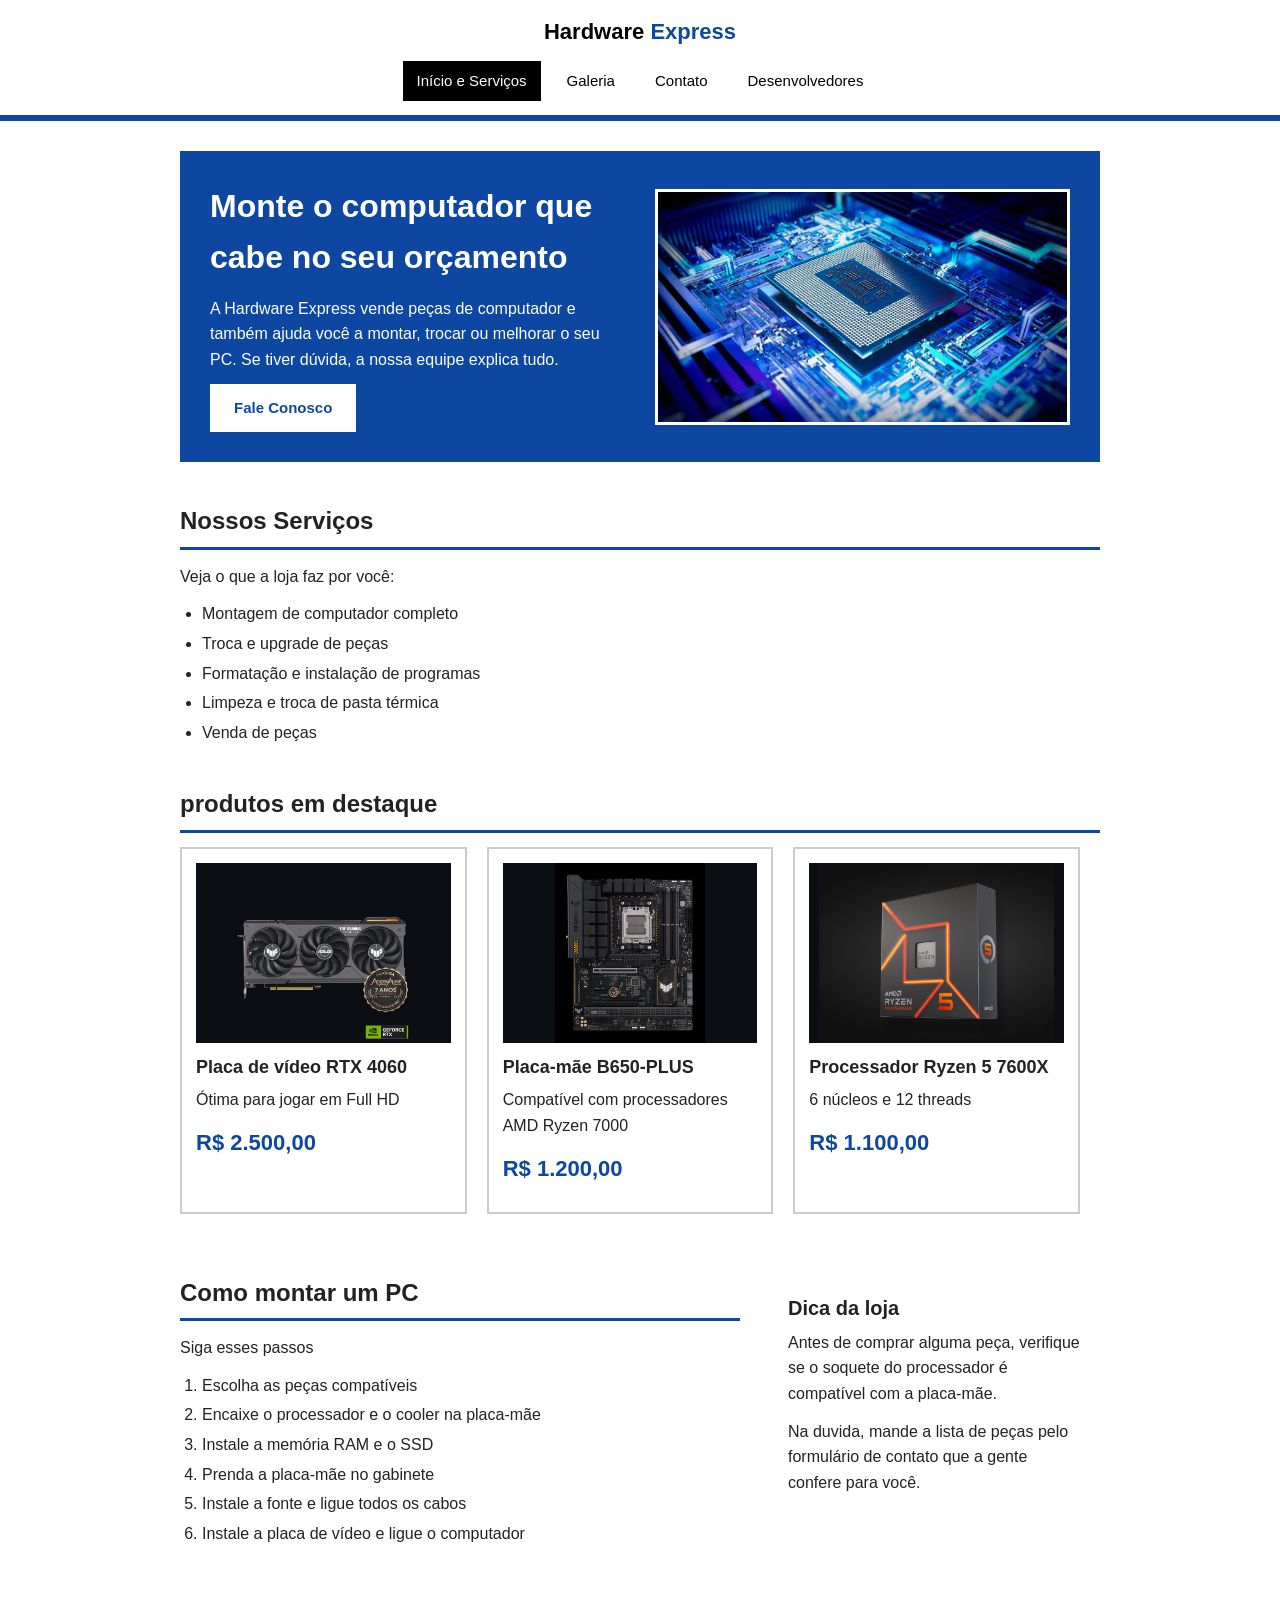
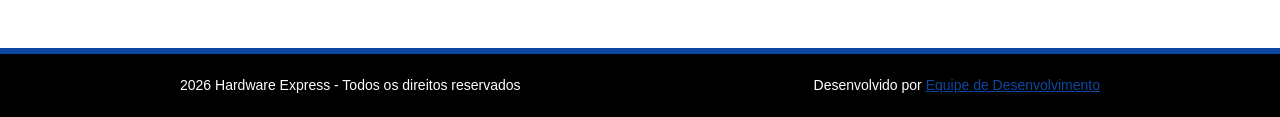
<file: hardware-express-sitepart2 (1)/hardware-express-sitepart2/hardware-express-site00/hardware-express-site/index.html>
<!DOCTYPE html>
<html lang="en">
<head>
    <meta charset="UTF-8">
    <meta name="viewport" content="width=device-width, initial-scale=1.0">
    <title>Hardware Express</title>
    <link rel="icon" href="imagens/favicon.svg" type="image/svg+xml">
    <link rel="stylesheet" href="css/estilo.css">       
</head>
<body>

    <header>

        <div class="container">
            <div class="logo">
                 
                 <p>Hardware <span> Express</span></p>

            </div>
            <nav>
        
        <ul>
           <li><a class="ativo" href="index.html">Início e Serviços</a></li>
          <li><a href="galeria.html">Galeria</a></li>
          <li><a href="contato.html">Contato</a></li>
          <li><a href="desenvolvedores.html">Desenvolvedores</a></li>
                </ul>
            </nav>
        </div>
    </header>
    <main>
  <div class="container">

    <section class="apresentacao">
      <div class="texto">
        <h1>Monte o computador que cabe no seu orçamento</h1>
        <p>A Hardware Express vende peças de computador e também ajuda você a montar, trocar ou melhorar o seu PC. Se tiver dúvida, a nossa equipe explica tudo.</p>
        <a class="botao" href="contato.html">Fale Conosco</a>
      </div>
      <div class="imagem">
        <img src="imagens/processador-foto.jpg" alt="Foto de um processador sobre uma placa com luzes azuis">
      </div>
    </section>

    <section>
        <h2>Nossos Serviços</h2>
        <p>Veja o que a loja faz por você:</p>
        <ul>
            <li>Montagem de computador completo</li>
            <li>Troca e upgrade de peças</li>
            <li>Formatação e instalação de programas</li>
            <li>Limpeza e troca de pasta térmica</li>
             <li>Venda de peças</li>
        </ul>
    </section>


    <section>
        <h2>produtos em destaque</h2>
       <div class="cartoes">
          <article class="cartao">
              <img src="imagens/placa-video-foto.jpg" alt="Foto de uma placa de vídeo ASUS TUF Gaming RTX 4060">
            <h3>Placa de vídeo RTX 4060</h3>
            <p>Ótima para jogar em Full HD</p>
            <p class="preco">R$ 2.500,00</p>
          </article>
          <article class="cartao">
              <img src="imagens/placa-mae-foto.jpg" alt="Foto de uma placa-mãe ASUS TUF Gaming B650-PLUS">
            <h3>Placa-mãe B650-PLUS</h3>
            <p>Compatível com processadores AMD Ryzen 7000</p>
            <p class="preco">R$ 1.200,00</p>
            </article>
            <article class="cartao">
                <img src="imagens/processador-ryzen-foto.png" alt="Foto de um processador AMD Ryzen 5 7600X">
                <h3>Processador Ryzen 5 7600X</h3>
                <p>6 núcleos e 12 threads</p>
                <p class="preco">R$ 1.100,00</p>
            </article>
       </div>
    </section>

  <div class="com-lateral">
    <section>
        <h2>Como montar um PC</h2>
        <p>Siga esses passos</p>
        <ol>
            <li>Escolha as peças compatíveis</li>
            <li>Encaixe o processador e o cooler na placa-mãe</li>
            <li>Instale a memória RAM e o SSD</li>
            <li>Prenda a placa-mãe no gabinete</li>
            <li>Instale a fonte e ligue todos os cabos</li>
            <li>Instale a placa de vídeo e ligue o computador</li>
        </ol>
    </section>
    <aside>
        <h2>Dica da loja</h2>
        <p>Antes de comprar alguma peça, verifique se o soquete do processador é compatível com a placa-mãe.</p>
        <p>Na duvida, mande a lista de peças pelo formulário de contato que a gente confere para você.</p>
    </aside>
    </div>

  </div>
    </main>


    <footer>
        <div class="container">
            <p>2026 Hardware Express - Todos os direitos reservados</p>
            <p>Desenvolvido por <a href="desenvolvedores.html">Equipe de Desenvolvimento</a></p>
        </div> 
    </footer>


  </div>
</main>
    
</body>
</html>
</file>
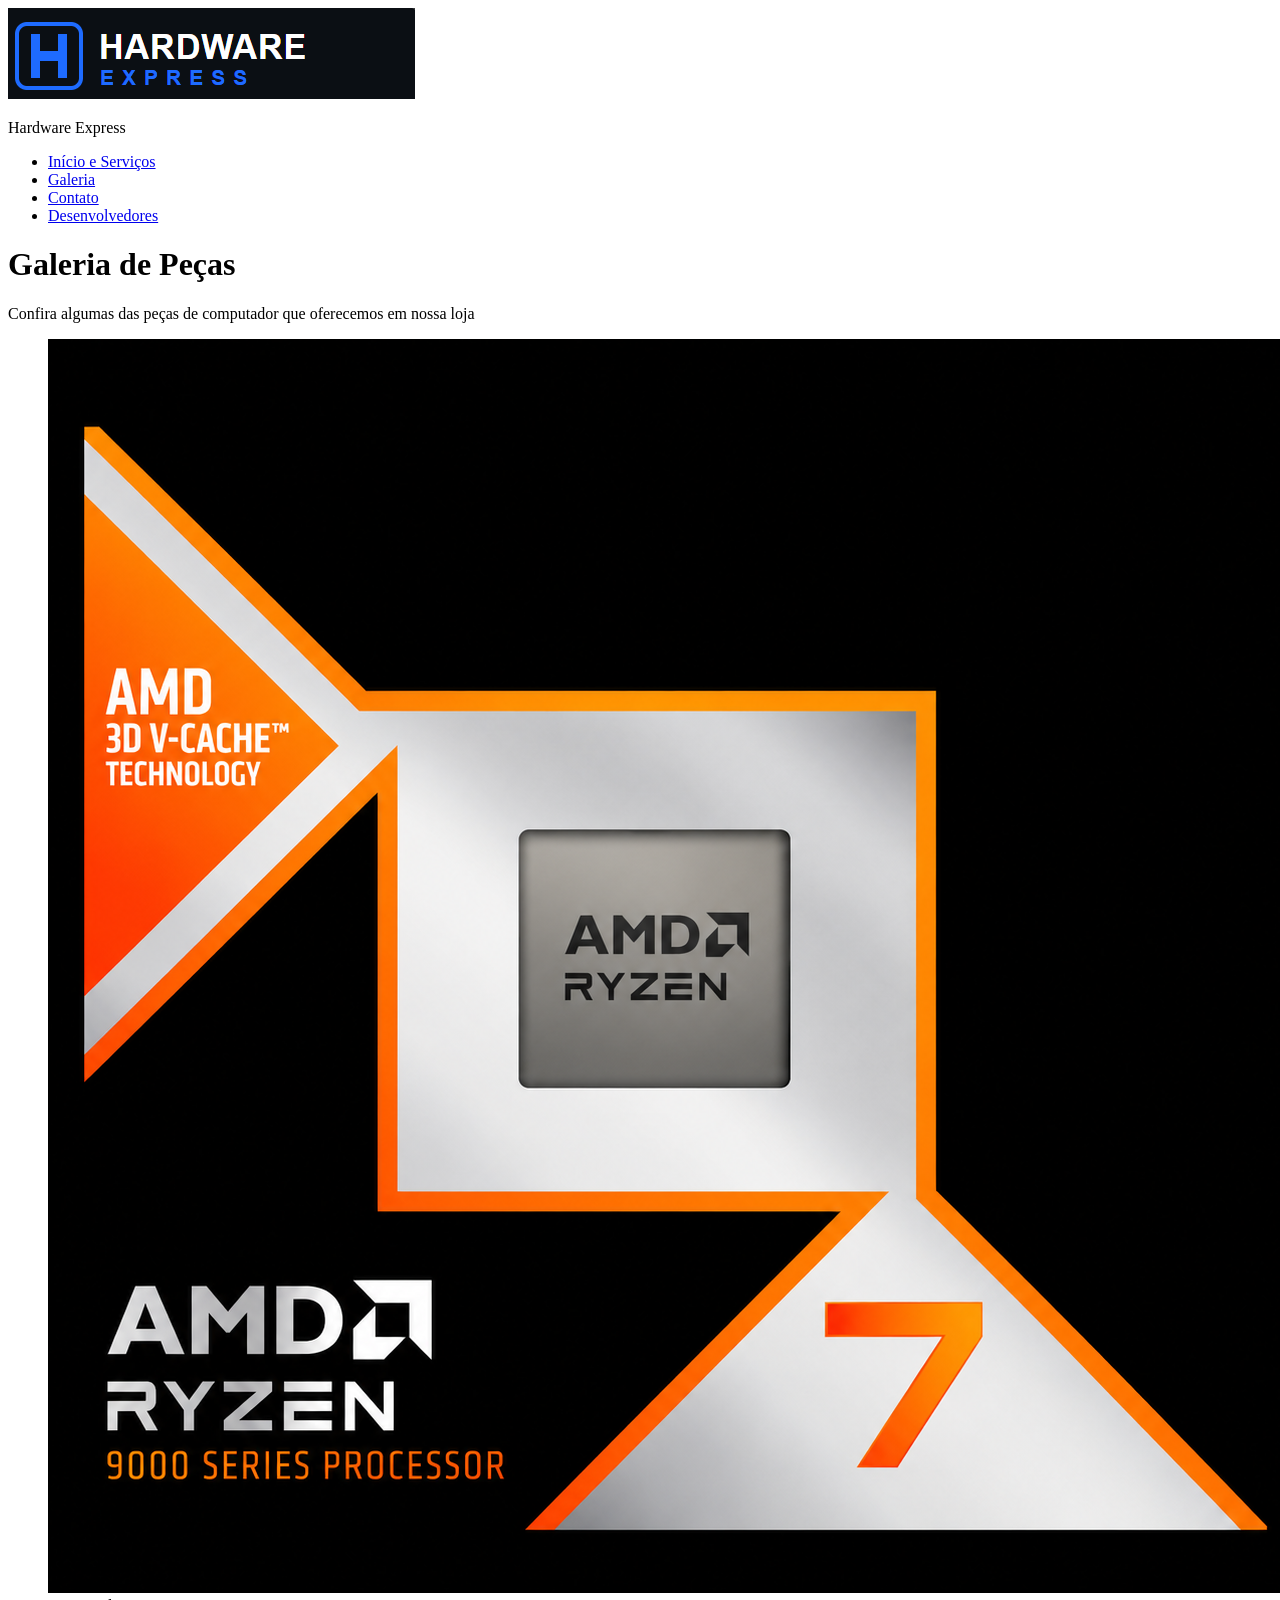
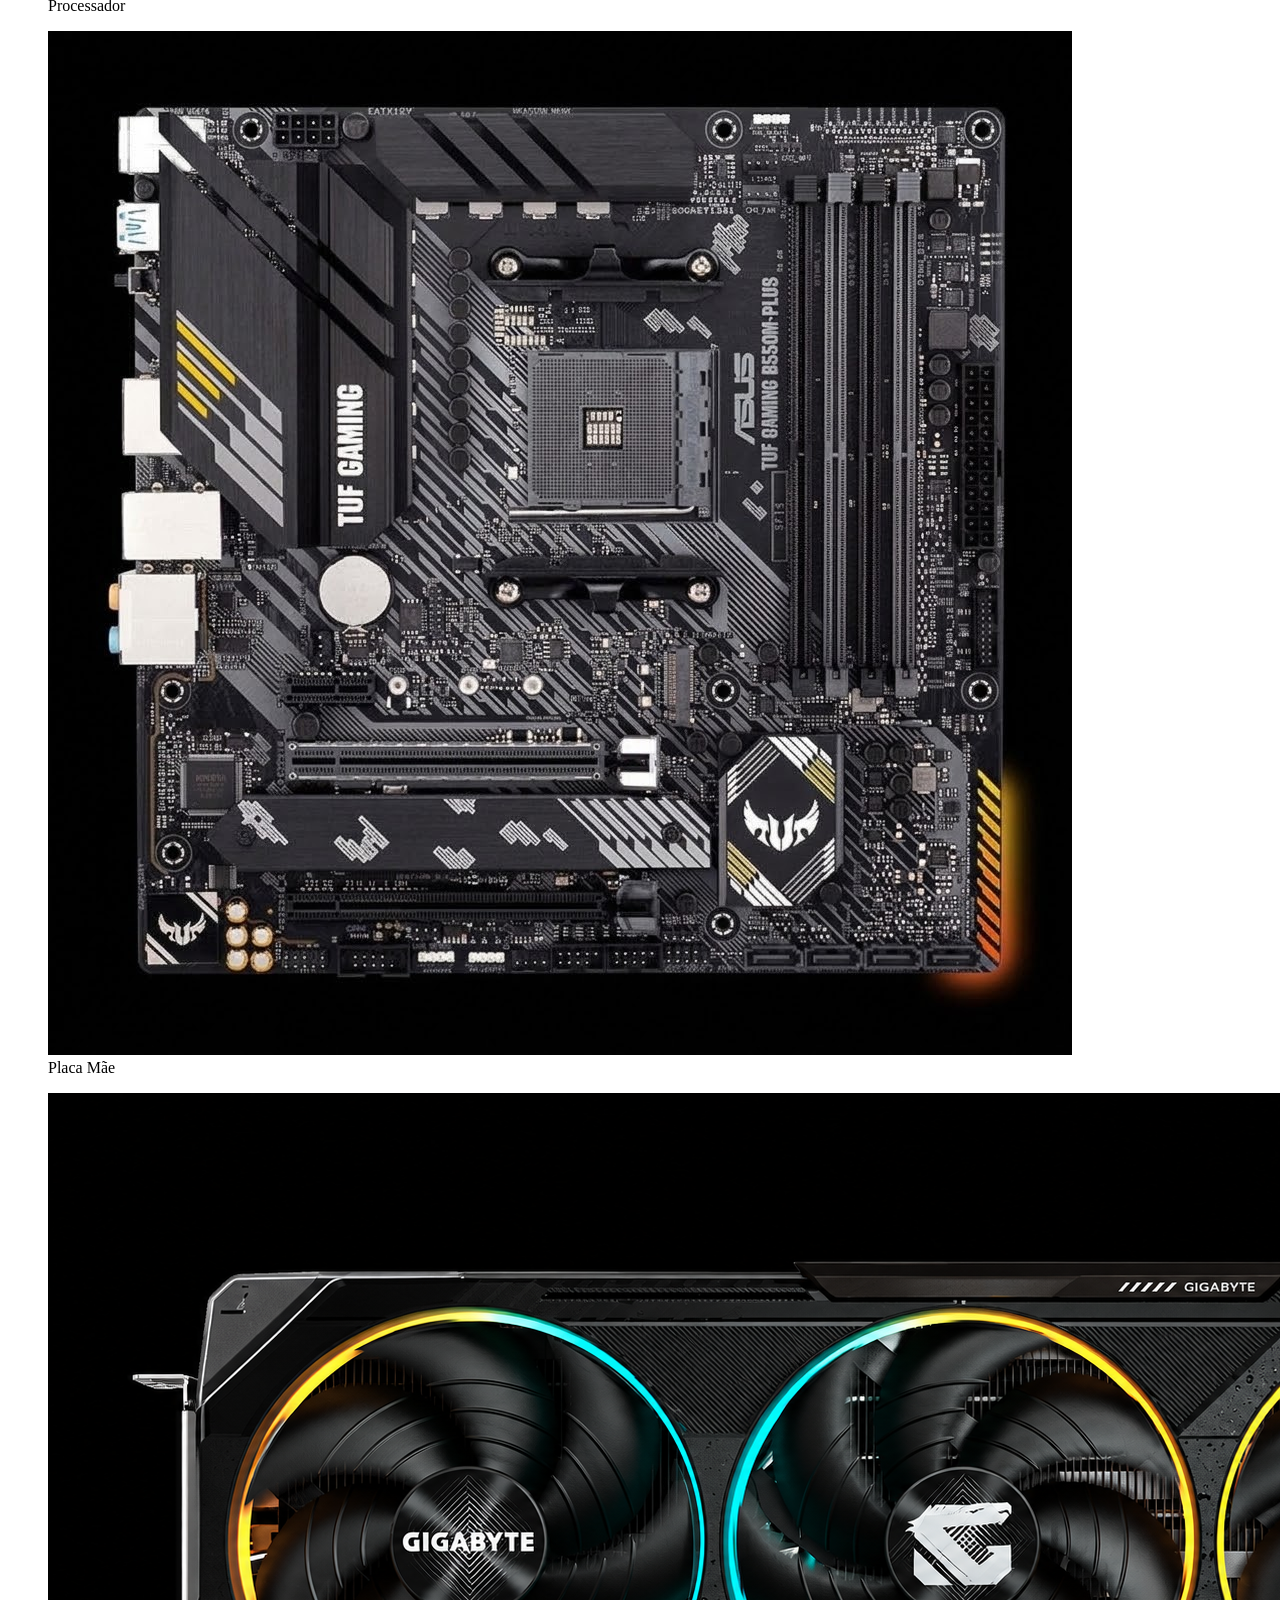
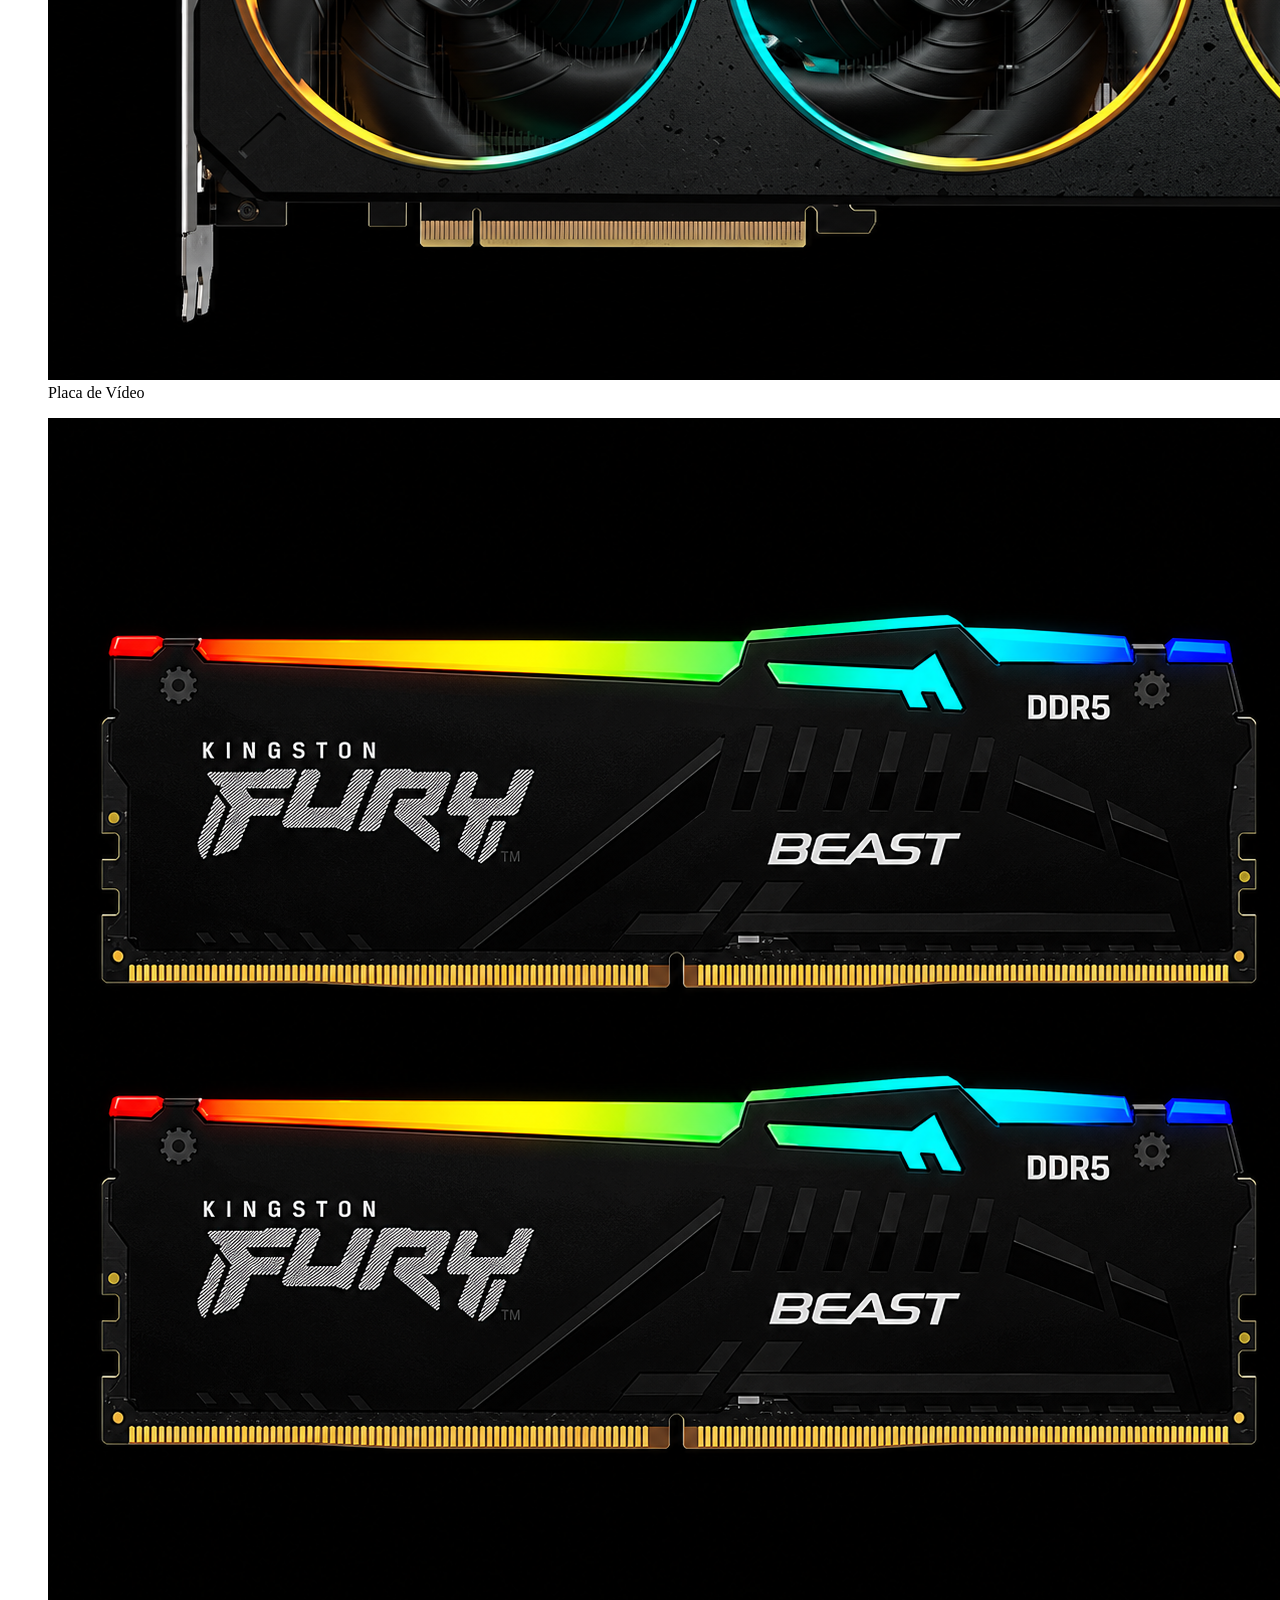
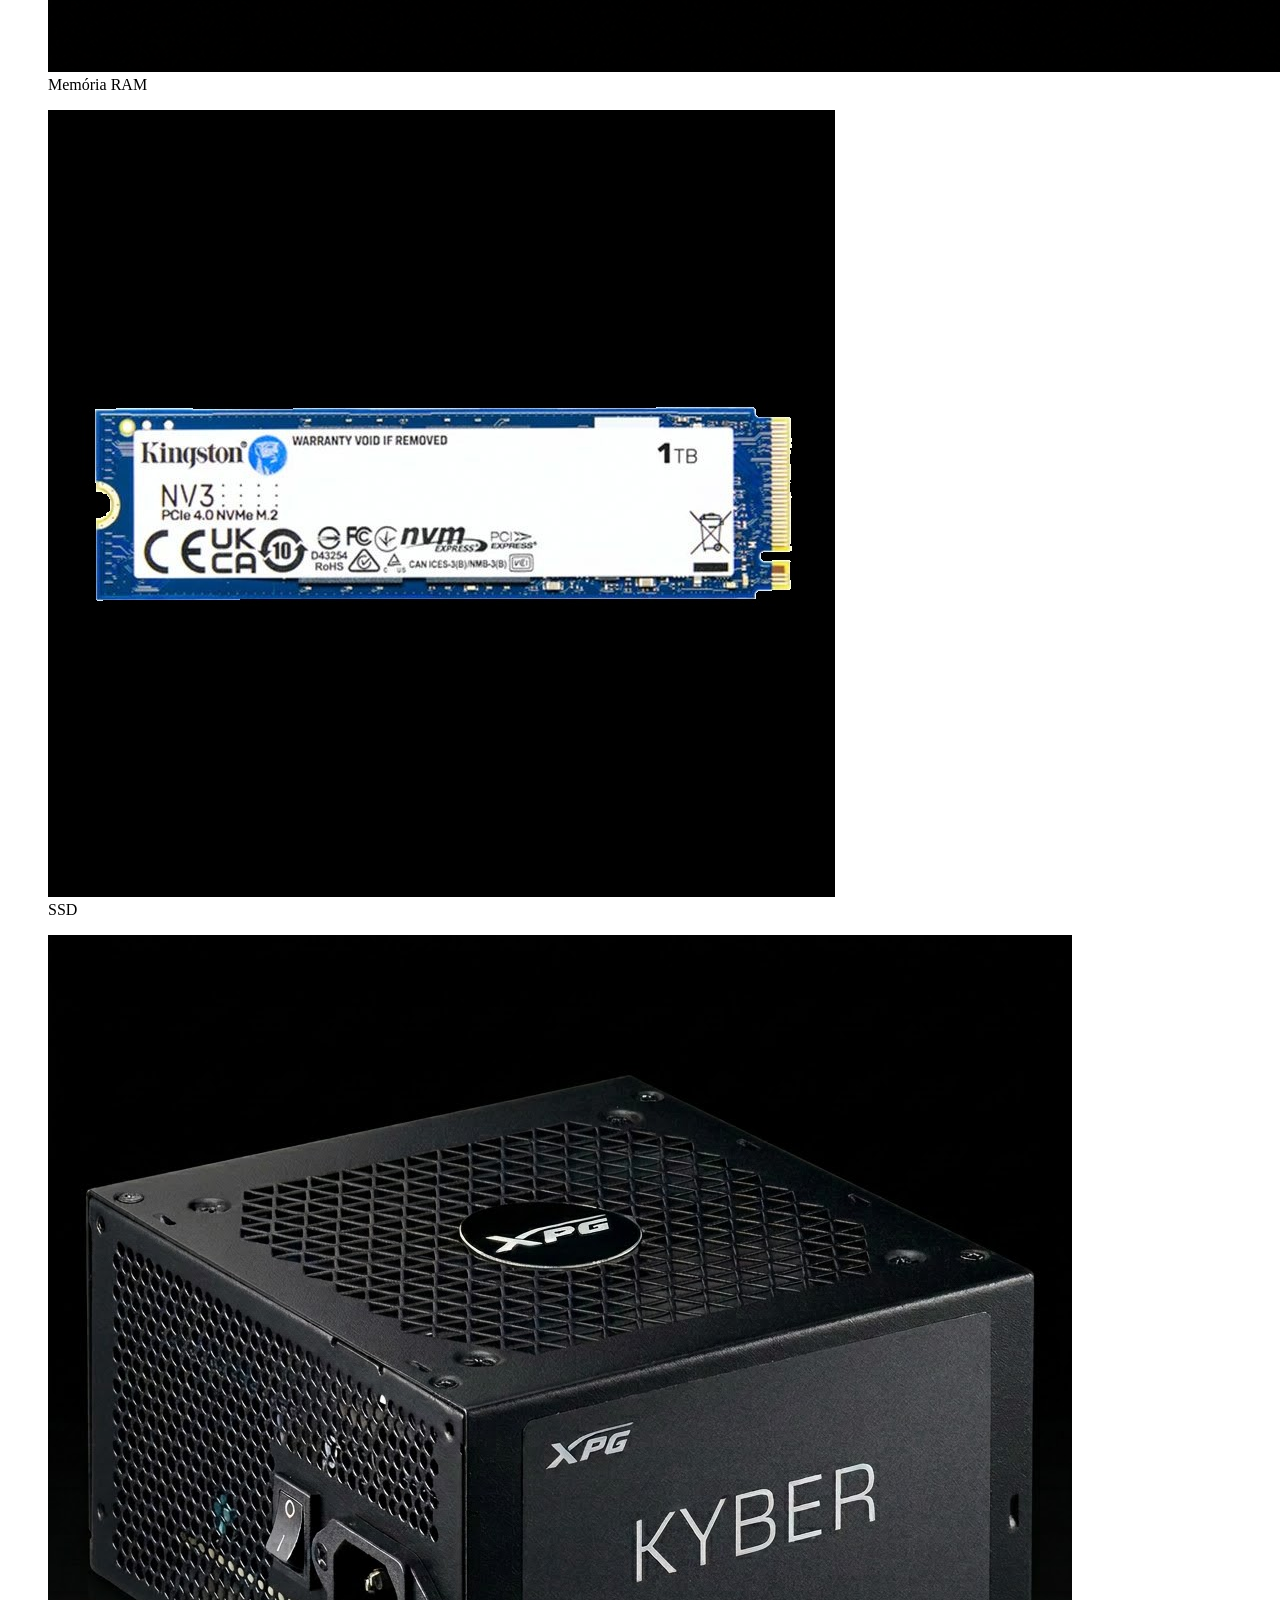
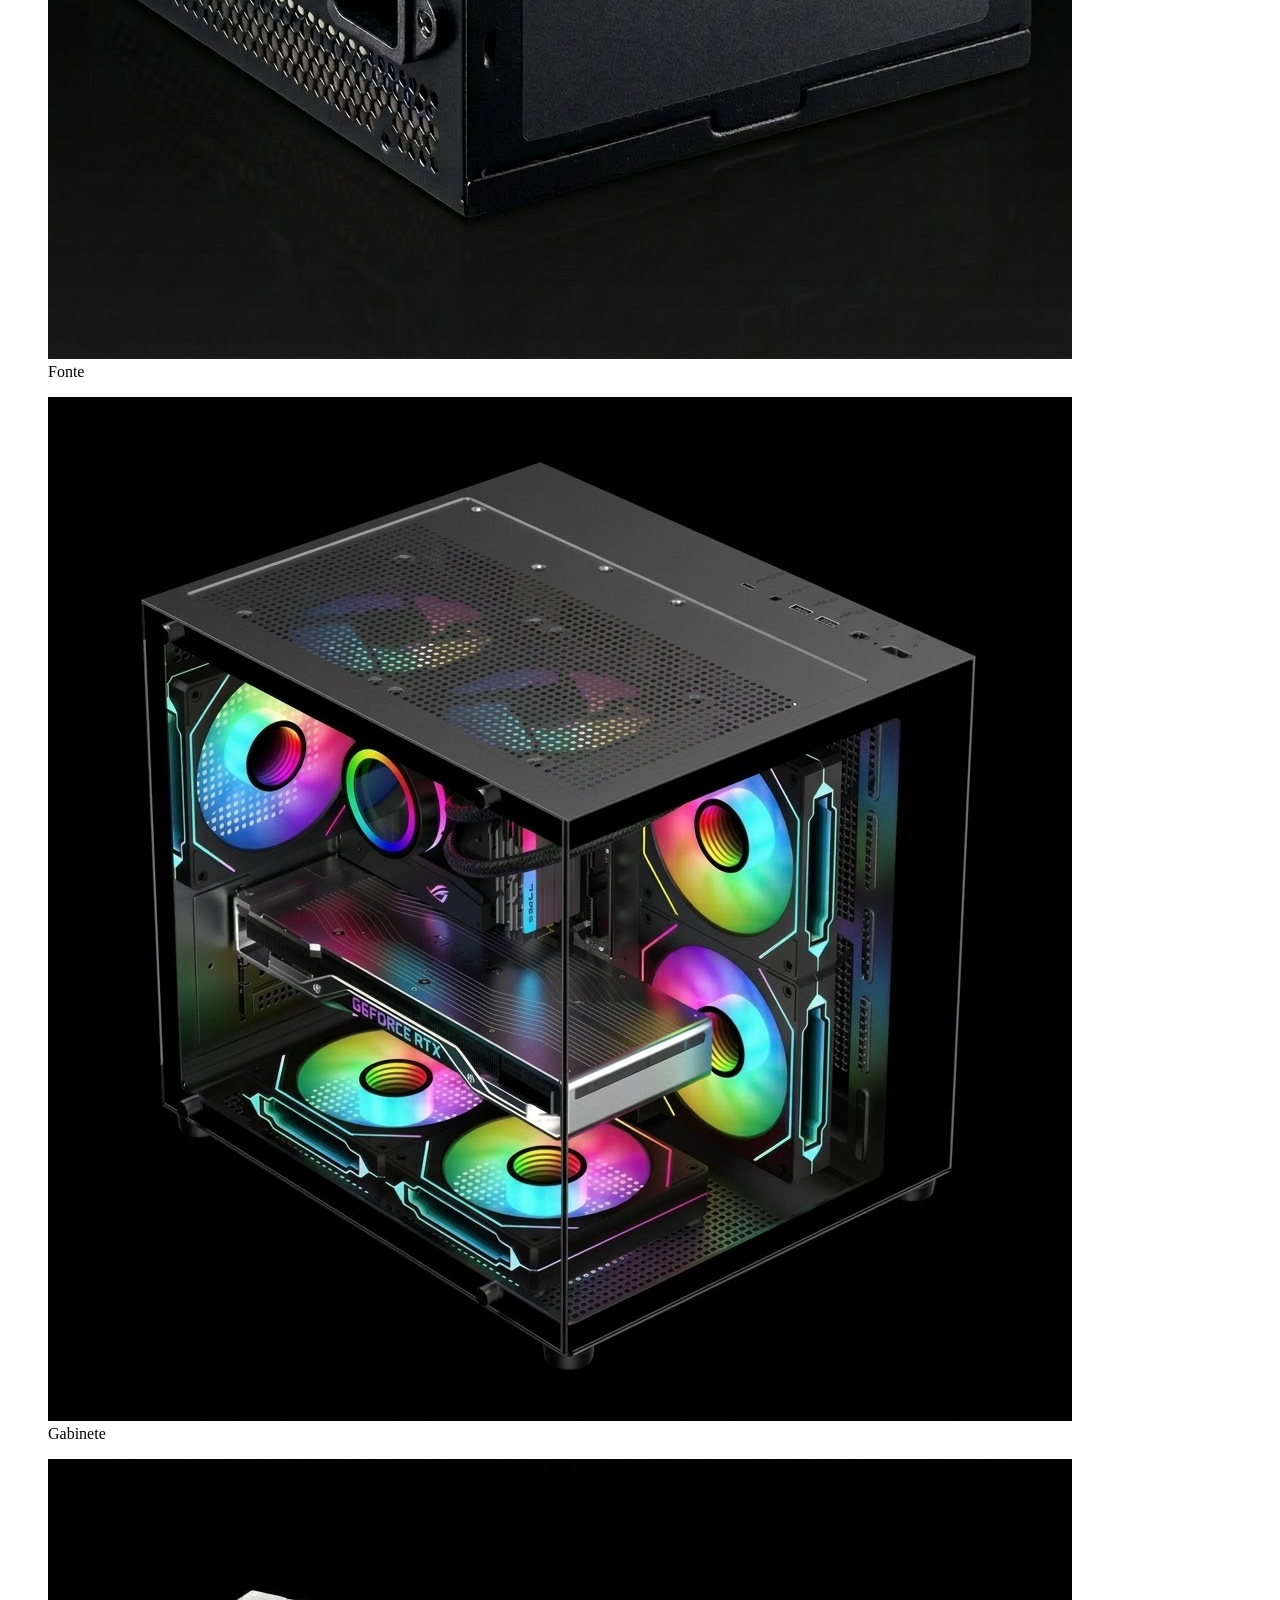
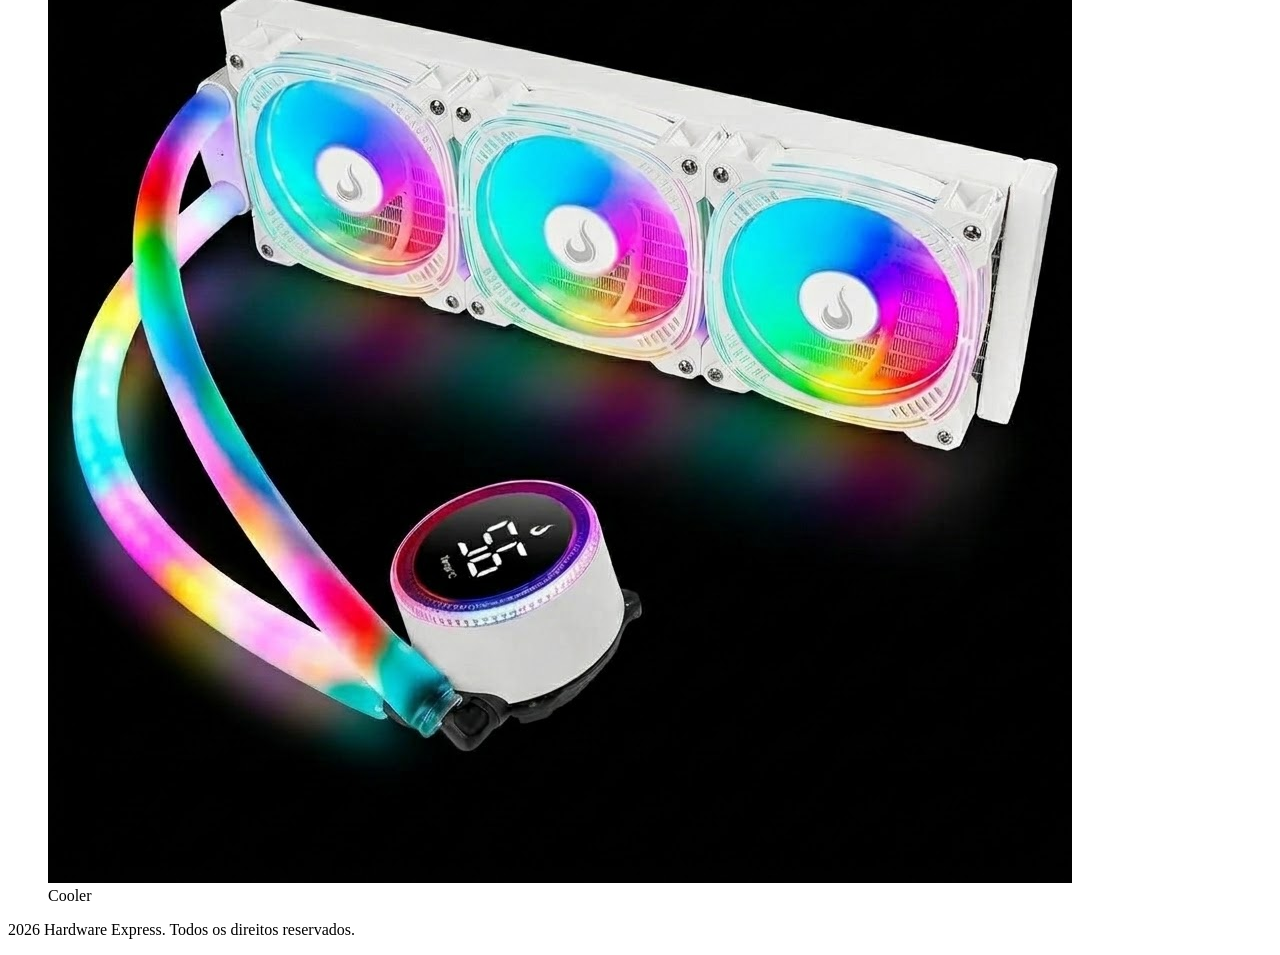
<file: hardware-express-site/galeria.html>
<!DOCTYPE html>
<html lang="en">
<head>
    <meta charset="UTF-8">
    <meta name="viewport" content="width=device-width, initial-scale=1.0">
    <title>Hardware Express | Galeria de Imagens</title>
</head>
<body>
    <header>
        <div class="container">
            <div class="logo">
                <img src="imagens/Logotipo da hardware express.png" alt="Logotipo da Hardware Express">
                 <p>Hardware <span> Express</span></p>
            </div>
            <nav>
                <ul>
              <li><a href="index.html">Início e Serviços</a></li>
                <li><a class="ativo" href="galeria.html">Galeria</a></li>
          <li><a href="contato.html">Contato</a></li>
          <li><a href="desenvolvedores.html">Desenvolvedores</a></li>
                </ul>
            </nav>
        </div>
    </header>

    <main>
        <div class="container">
            <h1>Galeria de Peças</h1>
            <p>Confira algumas das peças de computador que oferecemos em nossa loja</p>
            <div class="galeria">
                <figure class="card-item">
                    <img src="imagens/processador2-foto.png" alt="Processador">
                    <figcaption>Processador</figcaption>
                </figure>
                <figure class="card-item">
                    <img src="imagens/placa2-foto.jpg" alt="Placa Mãe">
                    <figcaption>Placa Mãe</figcaption>
                </figure>
                <figure class="card-item">
                    <img src="imagens/placavideo2-foto.jpg" alt="Placa de Vídeo">
                    <figcaption>Placa de Vídeo</figcaption>
                </figure>
                <figure class="card-item">
                    <img src="imagens/memoria2-foto.png" alt="Memória RAM">
                    <figcaption>Memória RAM</figcaption>
                </figure>
                <figure class="card-item">
                    <img src="imagens/ssd2-foto.jpg" alt="SSD">
                    <figcaption>SSD</figcaption>
                </figure>
                <figure class="card-item">
                    <img src="imagens/fonte2-foto.jpg" alt="Fonte">
                    <figcaption>Fonte</figcaption>
                </figure>
                <figure class="card-item">
                    <img src="imagens/gabinete2-foto.jpg" alt="Gabinete">
                    <figcaption>Gabinete</figcaption>
                </figure>
                <figure class="card-item">
                    <img src="imagens/cooler2-foto.jpg" alt="Cooler">
                    <figcaption>Cooler</figcaption>
                </figure>
            </div>
        </div>
    </main>

    <footer>
        <div class="container">
            <p>2026 Hardware Express. Todos os direitos reservados.</p>
        </div>
    </footer>

</body>
</html>
</file>
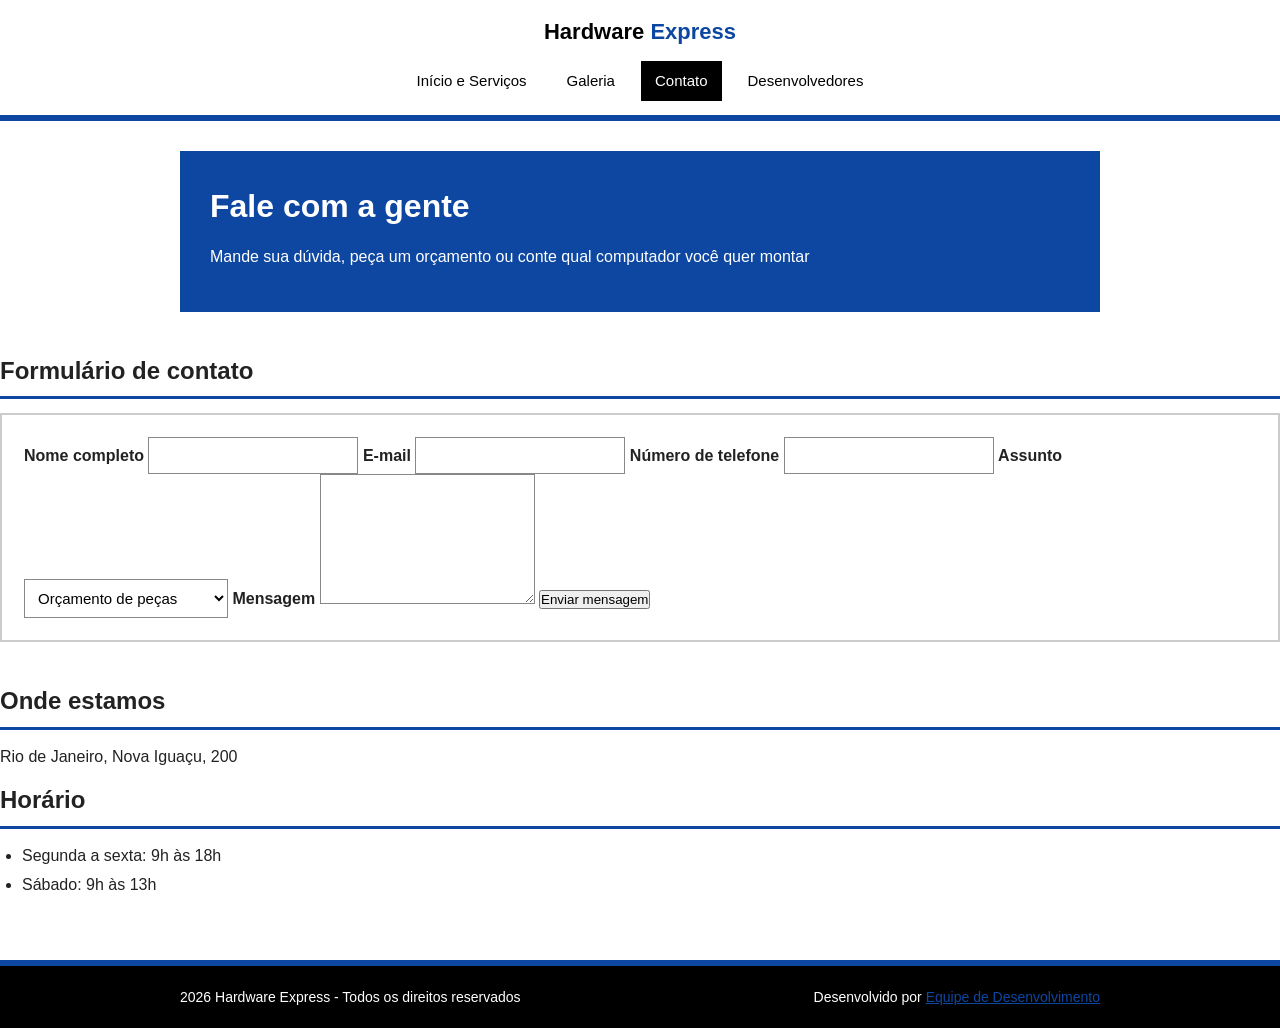
<file: hardware-express-sitepart2 (1)/hardware-express-sitepart2/hardware-express-site00/hardware-express-site/contato.html>
<!DOCTYPE html>
<html lang="en">
<head>
    <meta charset="UTF-8">
    <meta name="viewport" content="width=device-width, initial-scale=1.0">
    <title>Hardware Express | Contato</title>
    <link rel="icon" href="imagens/favicon.svg" type="image/svg+xml">
    <link rel="stylesheet" href="css/estilo.css">
</head>
<body>
    <header>
        <div class="container">
            <div class="logo">
                
                 <p>Hardware <span> Express</span></p>
            </div>
            <nav>
                <ul>
              <li><a href="index.html">Início e Serviços</a></li>
            <li><a href="galeria.html">Galeria</a></li>
             <li><a class="ativo" href="contato.html">Contato</a></li>
          <li><a href="desenvolvedores.html">Desenvolvedores</a></li>
                </ul>
            </nav>
        </div>
    </header>
    <main> 
        <div class="container">
            <section class="apresentacao">
                <h1>Fale com a gente</h1>
                <p>Mande sua dúvida, peça um orçamento ou conte qual computador você quer montar</p>
            </section>
        </div>
        
        <div class="conteudo-contato">
            <section class="formulario-secao">
                <h2>Formulário de contato</h2>
                <form action="#" method="post">
                    <label for="nome">Nome completo</label>
                    <input type="text" id="nome" name="nome" required>

                    <label for="email">E-mail</label>
                    <input type="email" id="email" name="email" required>

                    <label for="telefone">Número de telefone</label>
                    <input type="text" id="telefone" name="telefone">

                    <label for="assunto">Assunto</label>
                    <select name="assunto" id="assunto">
                        <option value="orcamento">Orçamento de peças</option>
                        <option value="duvida">Duvida sobre montagem</option>
                        <option value="suporte">Suporte técnico</option>
                        <option value="outro">Outro assunto</option>
                    </select>

                    <label for="mensagem">Mensagem</label>
                    <textarea name="mensagem" id="mensagem" rows="3" required></textarea>

                    <button type="submit">Enviar mensagem</button>
                    
                </form>

            </section> 

            <aside class="informacoes-contato">
                <h2>Onde estamos</h2>
                <p>Rio de Janeiro, Nova Iguaçu, 200</p>

                <h2>Horário</h2>
                <ul>
                    <li>Segunda a sexta: 9h às 18h</li>
                    <li>Sábado: 9h às 13h</li>
                </ul>

                
                
            </aside>
        

        </div>


    </main>

    <footer>
        <div class="container">
            <p>2026 Hardware Express - Todos os direitos reservados</p>
            <p>Desenvolvido por <a href="desenvolvedores.html">Equipe de Desenvolvimento</a></p>
        </div>
    </footer>
</file>
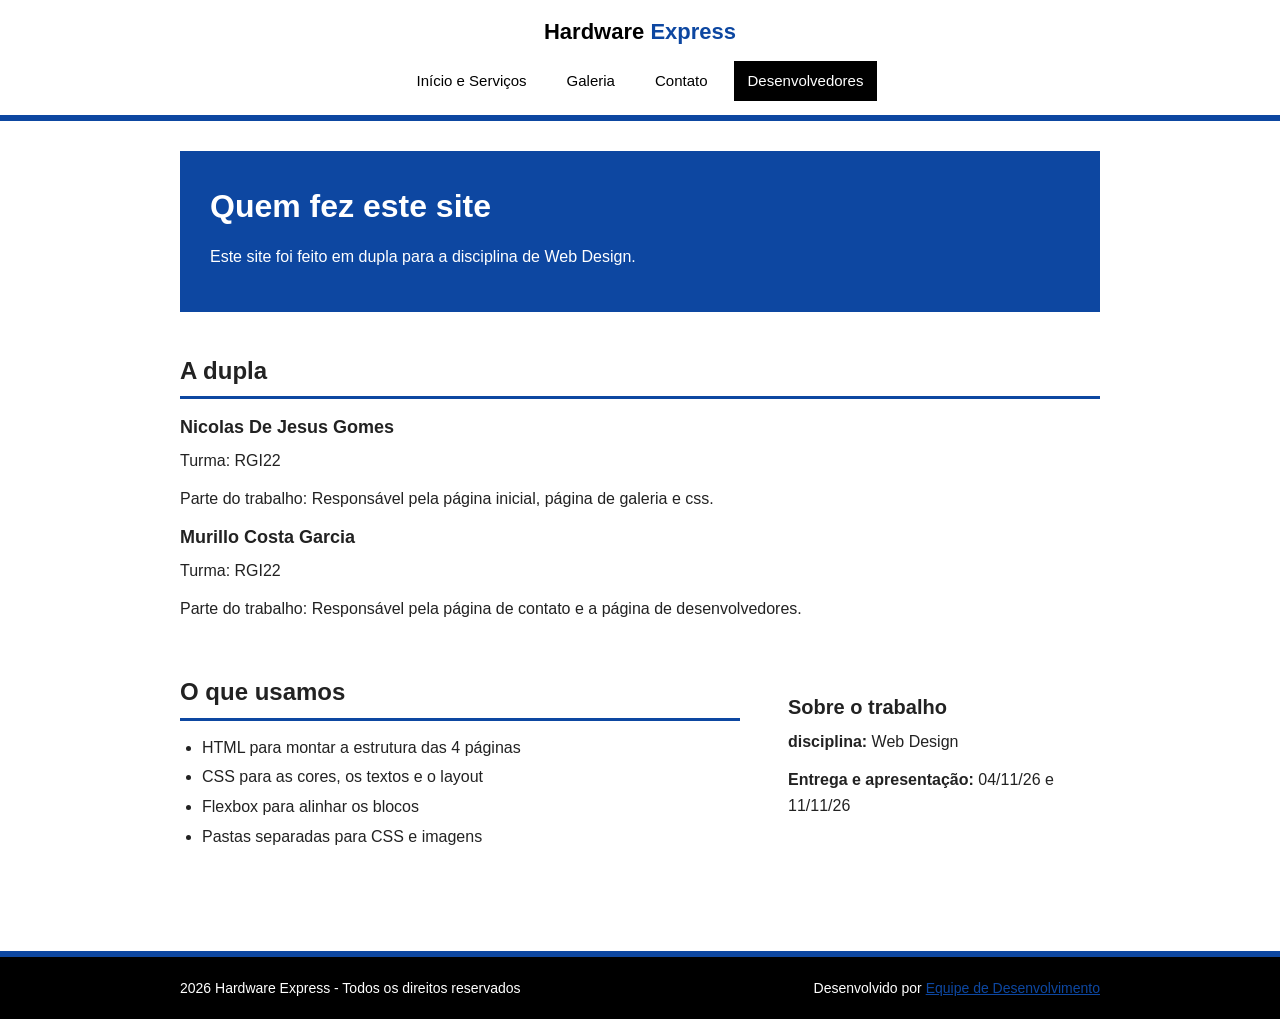
<file: hardware-express-sitepart2 (1)/hardware-express-sitepart2/hardware-express-site00/hardware-express-site/desenvolvedores.html>
<!DOCTYPE html>
<html lang="pt-BR">
<head>
    <meta charset="UTF-8">
    <meta name="viewport" content="width=device-width, initial-scale=1.0">
    <title>Hardware Express | Desenvolvedores</title>
    <link rel="icon" href="imagens/favicon.svg" type="image/svg+xml">
    <link rel="stylesheet" href="css/estilo.css">
</head>
<body>
    <header>
        <div class="container">
            <div class="logo">
               
                <p>Hardware <span> Express</span></p>
            </div>
            <nav>
                <ul>
                    <li><a href="index.html">Início e Serviços</a></li>
                    <li><a href="galeria.html">Galeria</a></li>
                    <li><a href="contato.html">Contato</a></li>
                    <li><a class="ativo" href="desenvolvedores.html">Desenvolvedores</a></li>
                </ul>
            </nav>
           </header>
     
    </header>

    <main>
   <div class="container">
            <section class="apresentacao">
                <h1>Quem fez este site</h1>
                <p>Este site foi feito em dupla para a disciplina de Web Design.</p>
            </section>

            <section class="dupla-secao">
                <h2>A dupla</h2>
                <div class="cartoes">
                    <article class="cartao-desenvolvedor">
                        
                        <h3>Nicolas De Jesus Gomes</h3>
                        <p>Turma: RGI22</p>
                        <p>Parte do trabalho: Responsável pela página inicial, página de galeria e css.</p>
                        
                        
                        
                    </article>

                    <article class="cartao-desenvolvedor">
                        
                        <h3>Murillo Costa Garcia</h3>
                        <p>Turma: RGI22</p>
                        <p>Parte do trabalho: Responsável pela página de contato e a página de desenvolvedores.</p>
                    </article>

                </div>
            </section>

            <div class="com-lateral">
                <section>
                    <h2>O que usamos</h2>
                    <ul>
                        <li>HTML para montar a estrutura das 4 páginas</li>
                        <li>CSS para as cores, os textos e o layout</li>
                        <li>Flexbox para alinhar os blocos</li>
                        <li>Pastas separadas para CSS e imagens</li>
                    </ul>
                </section>

                <aside>
                    <h2>Sobre o trabalho</h2>
                    <p><strong>disciplina:</strong> Web Design</p>
                    <p><strong>Entrega e apresentação:</strong> 04/11/26 e 11/11/26</p>
                </aside>
            </div>
        </div>
    </main>

    <footer>
        <div class="container">
            <p>2026 Hardware Express - Todos os direitos reservados</p>
            <p>Desenvolvido por <a href="desenvolvedores.html">Equipe de Desenvolvimento</a></p>
        </div>
    </footer>
    
</body>
</html>
</file>
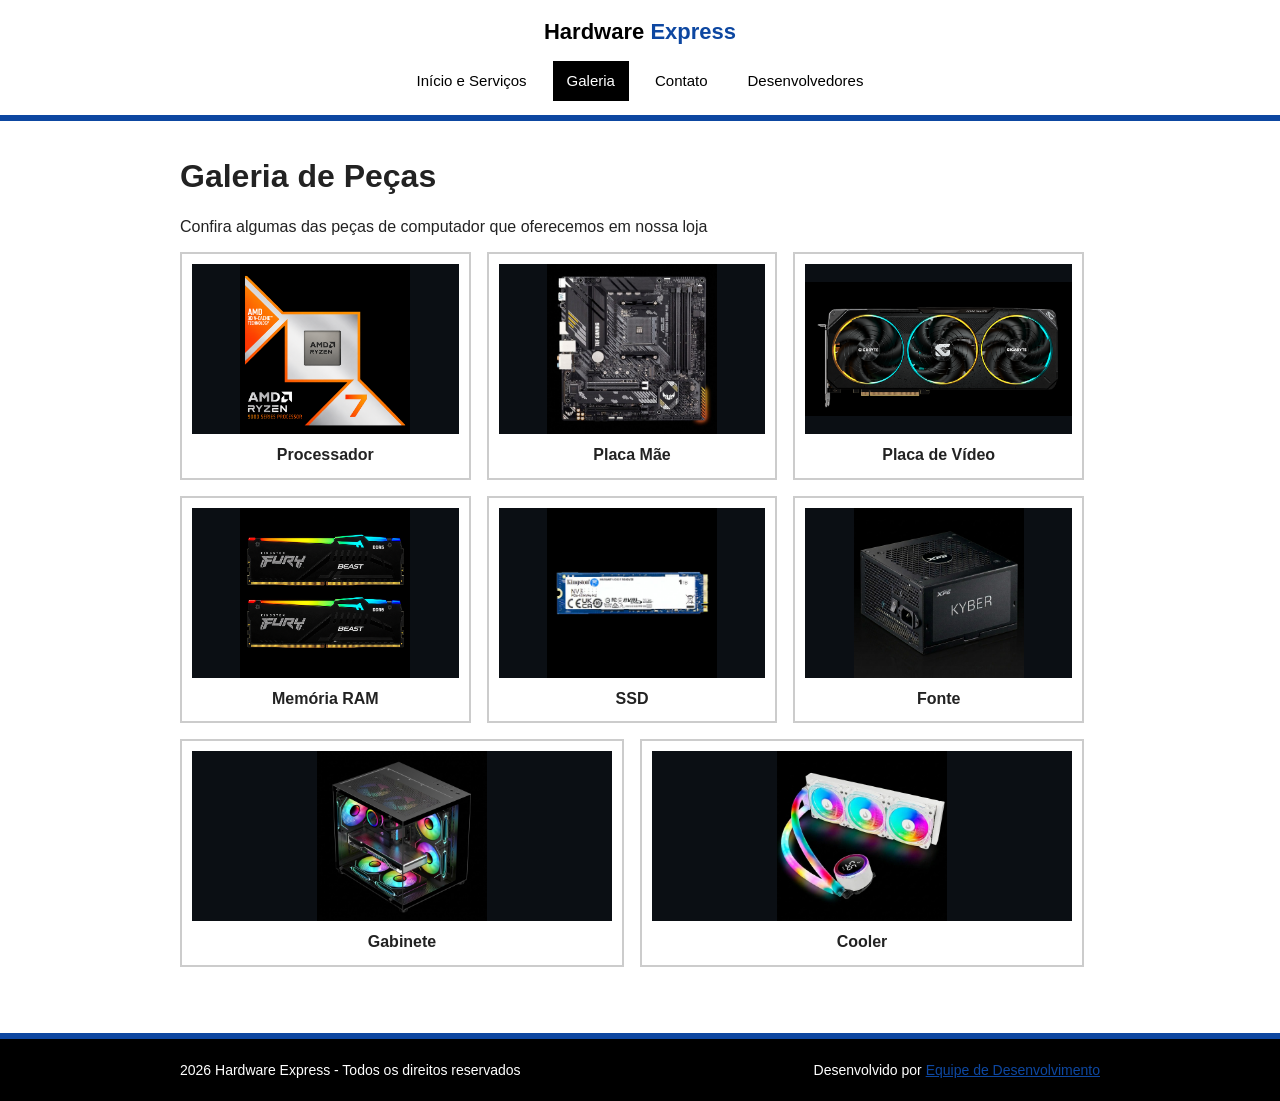
<file: hardware-express-sitepart2 (1)/hardware-express-sitepart2/hardware-express-site00/hardware-express-site/galeria.html>
<!DOCTYPE html>
<html lang="en">
<head>
    <meta charset="UTF-8">
    <meta name="viewport" content="width=device-width, initial-scale=1.0">
    <title>Hardware Express | Galeria de Imagens</title>
    <link rel="icon" href="imagens/favicon.svg" type="image/svg+xml">
    <link rel="stylesheet" href="css/estilo.css">
</head>
<body>
    <header>
        <div class="container">
            <div class="logo">
                
                 <p>Hardware <span> Express</span></p>
            </div>
            <nav>
                <ul>
              <li><a href="index.html">Início e Serviços</a></li>
                <li><a class="ativo" href="galeria.html">Galeria</a></li>
          <li><a href="contato.html">Contato</a></li>
          <li><a href="desenvolvedores.html">Desenvolvedores</a></li>
                </ul>
            </nav>
        </div>
    </header>

    <main>
        <div class="container">
            <h1>Galeria de Peças</h1>
            <p>Confira algumas das peças de computador que oferecemos em nossa loja</p>
            <div class="galeria">
                <figure class="card-item">
                    <img src="imagens/processador2-foto.png" alt="Processador">
                    <figcaption>Processador</figcaption>
                </figure>
                <figure class="card-item">
                    <img src="imagens/placa2-foto.jpg" alt="Placa Mãe">
                    <figcaption>Placa Mãe</figcaption>
                </figure>
                <figure class="card-item">
                    <img src="imagens/placavideo2-foto.jpg" alt="Placa de Vídeo">
                    <figcaption>Placa de Vídeo</figcaption>
                </figure>
                <figure class="card-item">
                    <img src="imagens/memoria2-foto.png" alt="Memória RAM">
                    <figcaption>Memória RAM</figcaption>
                </figure>
                <figure class="card-item">
                    <img src="imagens/ssd2-foto.jpg" alt="SSD">
                    <figcaption>SSD</figcaption>
                </figure>
                <figure class="card-item">
                    <img src="imagens/fonte2-foto.jpg" alt="Fonte">
                    <figcaption>Fonte</figcaption>
                </figure>
                <figure class="card-item">
                    <img src="imagens/gabinete2-foto.jpg" alt="Gabinete">
                    <figcaption>Gabinete</figcaption>
                </figure>
                <figure class="card-item">
                    <img src="imagens/cooler2-foto.jpg" alt="Cooler">
                    <figcaption>Cooler</figcaption>
                    
                </figure>
            </div>
        </div>
    </main>

  <footer>
        <div class="container">
            <p>2026 Hardware Express - Todos os direitos reservados</p>
            <p>Desenvolvido por <a href="desenvolvedores.html">Equipe de Desenvolvimento</a></p>
        </div> 
    </footer>

</body>
</html>
</file>
<file: hardware-express-sitepart2 (1)/hardware-express-sitepart2/hardware-express-site00/hardware-express-site/css/estilo.css>
* {
  margin: 0;
  padding: 0;
  box-sizing: border-box;
}

body {
  font-family: Verdana, Geneva, sans-serif;
  font-size: 16px;
  line-height: 1.6;
  background-color: #ffffff;
  color: #222222;
}

img {
  max-width: 100%;
  display: block;
}

a {
  color: #0d47a1;
}

.container {
  max-width: 960px;
  margin: 0 auto;
  padding: 0 20px;
}

h1 {
  font-size: 32px;
  margin-bottom: 12px;
}

h2 {
  font-size: 24px;
  margin-bottom: 14px;
  padding-bottom: 6px;
  border-bottom: 3px solid #0d47a1;
}

h3 {
  font-size: 18px;
  margin-bottom: 6px;
}

p {
  margin-bottom: 12px;
}

ul,
ol {
  margin-left: 22px;
  margin-bottom: 12px;
}

li {
  margin-bottom: 4px;
}

header {
  background-color: #ffffff;
  border-bottom: 6px solid #0d47a1;
}

header .container {
  display: flex;
  flex-direction: column;
  align-items: center;
  justify-content: center;
  padding-top: 14px;
  padding-bottom: 14px;
  text-align: center;
}

.logo {
  display: flex;
  align-items: center;
  justify-content: center;
  text-decoration: none;
  color: #000000;
  font-size: 22px;
  font-weight: bold;
  margin-bottom: 12px;
}

.logo img {
  width: 40px;
  height: 40px;
  margin-right: 10px;
}

.logo p {
  margin-bottom: 0;
}

.logo span {
  color: #0d47a1;
}

nav ul {
  display: flex;
  flex-wrap: wrap;
  list-style: none;
  margin: 0;
  justify-content: center;
}

nav li {
  margin: 0 6px;
}

nav a {
  display: block;
  padding: 8px 14px;
  color: #000000;
  text-decoration: none;
  font-size: 15px;
}

nav a:hover {
  background-color: #0d47a1;
  color: #ffffff;
}

nav a.ativo {
  background-color: #000000;
  color: #ffffff;
}

main {
  padding: 30px 0 50px 0;
}

main section,
.com-lateral {
  margin-bottom: 40px;
}

.apresentacao {
  display: flex;
  flex-wrap: wrap;
  align-items: center;
  background-color: #0d47a1;
  color: #ffffff;
  padding: 30px;
}

.apresentacao .texto {
  flex: 1 1 300px;
  margin: 0 30px 0 0;
}

.apresentacao .imagem {
  flex: 1 1 300px;
}

.apresentacao .imagem img {
  width: 100%;
  border: 3px solid #ffffff;
}

.botao {
  display: inline-block;
  background-color: #ffffff;
  color: #0d47a1;
  font-weight: bold;
  font-size: 15px;
  text-decoration: none;
  padding: 10px 22px;
  border: 2px solid #ffffff;
  cursor: pointer;
}

.botao:hover {
  background-color: #000000;
  border-color: #000000;
  color: #ffffff;
}

form .botao {
  background-color: #0d47a1;
  border-color: #0d47a1;
  color: #ffffff;
}

form .botao:hover {
  background-color: #000000;
  border-color: #000000;
}

.cartoes {
  display: flex;
  flex-wrap: wrap;
}

.cartao {
  flex: 1 1 240px;
  margin: 0 20px 20px 0;
  padding: 14px;
  border: 2px solid #cccccc;
  background-color: #ffffff;
}

.cartao:hover {
  border-color: #0d47a1;
  background-color: #f1f6fd;
}

.cartao img {
  width: 100%;
  height: 180px;
  object-fit: contain;
  background-color: #0b0f14;
  margin-bottom: 10px;
}

.preco {
  font-size: 22px;
  font-weight: bold;
  color: #0d47a1;
}

.com-lateral {
  display: flex;
  flex-wrap: wrap;
  align-items: flex-start;
}

.com-lateral section {
  flex: 2 1 380px;
  margin: 0 30px 0 0;
}

.com-lateral aside {
  flex: 1 1 240px;
  background-color: #ffffff;
  padding: 18px;
}

.com-lateral aside h2 {
  font-size: 20px;
  border-bottom: none;
  padding-bottom: 0;
  margin-bottom: 6px;
}

.galeria {
  display: flex;
  flex-wrap: wrap;
}

.galeria figure {
  flex: 1 1 calc(33.333% - 16px);
  margin: 0 16px 16px 0;
  padding: 10px;
  border: 2px solid #cccccc;
}

.galeria figure:hover {
  border-color: #0d47a1;
}

.galeria img {
  width: 100%;
  height: 170px;
  object-fit: contain;
  background-color: #0b0f14;
}

.galeria figcaption {
  margin-top: 8px;
  text-align: center;
  font-weight: bold;
}

form {
  border: 2px solid #cccccc;
  padding: 22px;
}

.campo {
  display: flex;
  flex-direction: column;
  margin-bottom: 16px;
}

label {
  font-weight: bold;
  margin-bottom: 5px;
}

input,
select,
textarea {
  font-family: Verdana, Geneva, sans-serif;
  font-size: 15px;
  padding: 9px;
  border: 1px solid #888888;
  background-color: #ffffff;
}

input:hover,
select:hover,
textarea:hover {
  border-color: #0d47a1;
}

input:focus,
select:focus,
textarea:focus {
  outline: 2px solid #0d47a1;
}

textarea {
  height: 130px;
  resize: vertical;
}

footer {
  background-color: #000000;
  color: #ffffff;
  border-top: 6px solid #0d47a1;
  font-size: 14px;
}

footer .container {
  display: flex;
  flex-wrap: wrap;
  justify-content: space-between;
  padding-top: 20px;
  padding-bottom: 20px;
}

footer p {
  margin-bottom: 0;
}

.apresentacao h1,
.apresentacao > p {
  flex: 1 1 100%;
}
</file>
